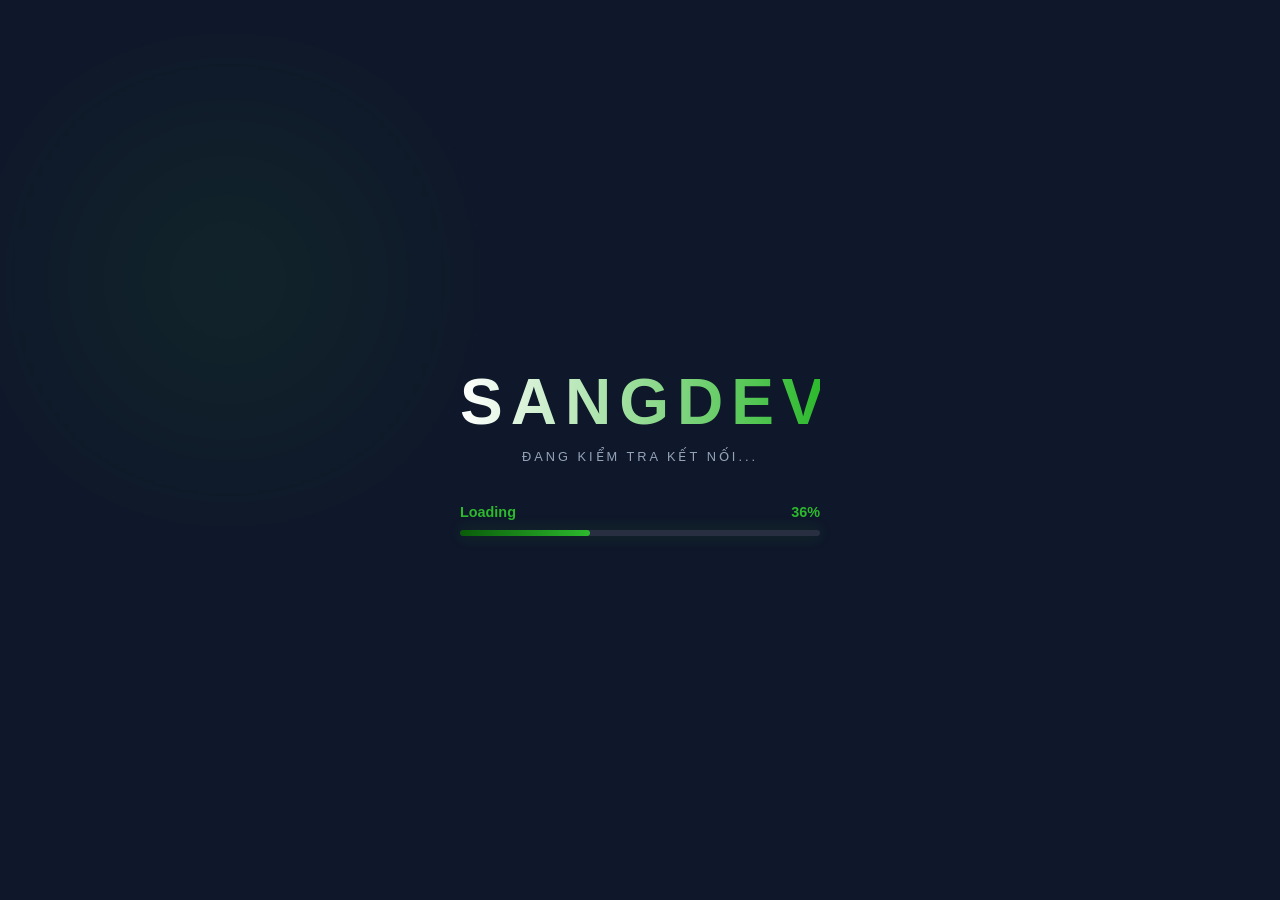
<file: index.html>
<!DOCTYPE html>
<html lang="vi">
<head>
<meta charset="UTF-8">
<meta name="viewport" content="width=device-width, initial-scale=1.0">

<!-- 1. TIÊU ĐỀ TRÌNH DUYỆT -->
<title>Sang dev</title>

<!-- 2. THẺ META ĐỂ HIỂN THỊ KHI GỬI LINK (SEO & SOCIAL) -->
<meta name="description" content="sangdevshop dịch vụ lập trình web & bán tool siu vip giá rẻ ">
<meta property="og:title" content="Sang dev">
<meta property="og:description" content="sangdevshop dịch vụ lập  trình web & bán tool siu vip giá rẻ ">
<meta property="og:image" content="https://sf-static.upanhlaylink.com/img/image_202605143b744d2855b5062eed3eedf8bc4d9709.jpg"> <!-- Thay link ảnh vào đây -->
<meta property="og:url" content="https://sangshop.onrender.com/">
<meta property="og:type" content="website">

<!-- 3. LOGO NHỎ TRÊN TAB TRÌNH DUYỆT (FAVICON) -->
<link rel="icon" type="image/x-icon" href="https://sf-static.upanhlaylink.com/img/image_202605143b744d2855b5062eed3eedf8bc4d9709.jpg">

<link rel="stylesheet" href="https://cdnjs.cloudflare.com/ajax/libs/font-awesome/6.4.0/css/all.min.css">

<style>
:root {
--primary-color: #2db92d;
--dark-green: #0a5c0a;
--bg-color: #0f172a;
}

* {
margin: 0; padding: 0; box-sizing: border-box;
font-family: 'Inter', 'Segoe UI', Roboto, sans-serif;
}

body {
background: var(--bg-color);
height: 100vh;
display: flex;
justify-content: center;
align-items: center;
overflow: hidden;
color: white;
}

body::before {
content: "";
position: absolute;
width: 200px;
height: 200px;
background: var(--primary-color);
filter: blur(120px);
opacity: 0.2;
top: 20%; left: 10%;
z-index: -1;
}

.loading-wrapper {
text-align: center;
width: 100%;
max-width: 400px;
padding: 20px;
}

.logo-container {
margin-bottom: 40px;
}

.logo {
font-size: 4rem;
font-weight: 900;
letter-spacing: 8px;
text-transform: uppercase;
background: linear-gradient(to right, #fff, var(--primary-color), #fff);
background-size: 200% auto;
-webkit-background-clip: text;
color: transparent;
animation: shine 4s linear infinite;
}

@keyframes shine {
to { background-position: 200% center; }
}

.status-text {
font-size: 0.8rem;
text-transform: uppercase;
letter-spacing: 3px;
color: #94a3b8;
margin-top: 10px;
}

.progress-info {
display: flex;
justify-content: space-between;
margin-bottom: 10px;
font-size: 0.9rem;
color: var(--primary-color);
font-weight: 600;
}

.loading-bar-container {
width: 100%;
height: 6px;
background: rgba(255,255,255,0.1);
border-radius: 20px;
overflow: hidden;
position: relative;
box-shadow: 0 0 15px rgba(45, 185, 45, 0.2);
}

.loading-bar {
width: 0%;
height: 100%;
background: linear-gradient(90deg, var(--dark-green), var(--primary-color));
border-radius: 20px;
transition: width 0.1s ease-out;
}

.transition-overlay {
position: fixed;
inset: 0;
background: #fff;
transform: scaleY(0);
transform-origin: bottom;
transition: transform .6s cubic-bezier(.77,0,.175,1);
z-index: 9999;
}

.transition-overlay.active {
transform: scaleY(1);
transform-origin: top;
}

@media(max-width: 480px) {
.logo { font-size: 2.8rem; letter-spacing: 4px; }
}
</style>
</head>
<body>

<div class="transition-overlay" id="overlay"></div>

<div class="loading-wrapper">
<div class="logo-container">
<div class="logo">SANGDEV</div>
<div class="status-text" id="status-msg">Đang khởi tạo hệ thống...</div>
</div>

<div class="progress-box">
<div class="progress-info">
<span id="load-label">Loading</span>
<span id="percent-text">0%</span>
</div>
<div class="loading-bar-container">
<div class="loading-bar" id="bar"></div>
</div>
</div>
</div>

<script>
const bar = document.getElementById("bar");
const percentText = document.getElementById("percent-text");
const statusMsg = document.getElementById("status-msg");
const overlay = document.getElementById("overlay");

const targetUrl = "https://sangshop.onrender.com/";

function wakeUpServer() {
fetch(targetUrl, { mode: 'no-cors' })
.catch(e => console.log("Connecting..."));
}

wakeUpServer();

let percent = 0;
const messages = ["Đang kiểm tra kết nối...", "Tối ưu hóa tài nguyên...", "Sẵn sàng truy cập!"];

const loading = setInterval(() => {
percent += 1;
bar.style.width = percent + "%";
percentText.innerText = percent + "%";

if(percent === 30) statusMsg.innerText = messages[0];
if(percent === 60) statusMsg.innerText = messages[1];
if(percent === 90) statusMsg.innerText = messages[2];

if (percent >= 100) {
clearInterval(loading);
setTimeout(() => {
overlay.classList.add("active");
setTimeout(() => {
window.location.href = targetUrl;
}, 600);
}, 300);
}
}, 30);
</script>

</body>
</html>
</file>
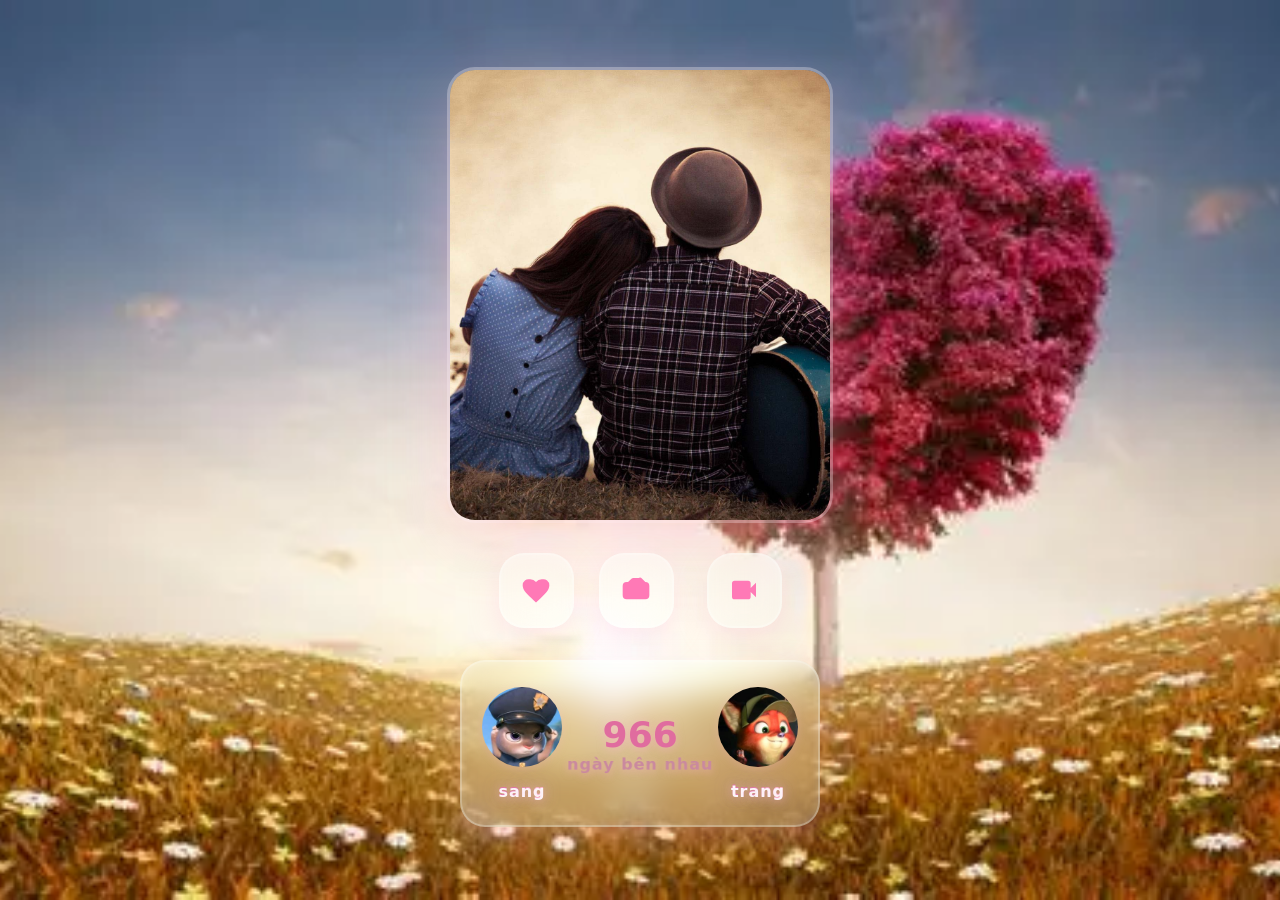
<file: in1.html>
<!DOCTYPE html>
<html lang="vi">
<head>
  <meta charset="UTF-8">
  <meta name="viewport" content="width=device-width, initial-scale=1.0">
  <title>Album</title>
  <link rel="stylesheet" href="style1.css">
</head>
<body>
  <div class="wrapper">
    <div class="menu-overlay" id="overlay"></div>
    <main>
      <div class="photo-container">
        <img id="photo" class="main-photo" src="img/dep1.jpg" alt="Ảnh" />
      </div>
      <div class="action-row">
        <button class="action-btn" id="likeBtn" aria-label="Thả tim">
          <svg viewBox="0 0 24 24"><path d="M12 21.35 10.55 20C5.4 15.36 2 12.28 2 8.5A4.5 4.5 0 0 1 7.5 4a5.5 5.5 0 0 1 4.5 2.09A5.5 5.5 0 0 1 16.5 4 4.5 4.5 0 0 1 22 8.5c0 3.78-3.4 6.86-8.55 11.54Z"/></svg>
        </button>
        <script>
          document.addEventListener('DOMContentLoaded', function() {
            document.getElementById('likeBtn').onclick = function() {
              localStorage.setItem('autoPlayMusic', '1');
              window.location.href = 'in4.html';
            };
          });
        </script>
        </button>
        <button class="action-btn" aria-label="Ảnh">
          <svg viewBox="0 0 24 24"><path d="M21 6h-2l-2.59-2.59A2 2 0 0 0 14 3H10a2 2 0 0 0-1.41.59L6 6H5A3 3 0 0 0 2 9v7a3 3 0 0 0 3 3h14a3 3 0 0 0 3-3V9a3 3 0 0 0-3-3Z"/></svg>
        </button>
        <script>
          document.addEventListener('DOMContentLoaded', function() {
            document.querySelector('.action-btn[aria-label="Ảnh"]').onclick = function() {
              localStorage.setItem('autoPlayMusic', '1');
              window.location.href = 'in2.html';
            };
            document.getElementById('videoBtn').onclick = function() {
              window.location.href = 'in3.html';
            };
          });
        </script>
         <button class="action-btn" aria-label="Video" id="videoBtn" style="margin-left:8px;">
           <svg viewBox="0 0 24 24" width="24" height="24"><path d="M17 10.5V7a2 2 0 0 0-2-2H5a2 2 0 0 0-2 2v10a2 2 0 0 0 2 2h10a2 2 0 0 0 2-2v-3.5l4 4v-11l-4 4z"/></svg>
         </button>
      </div>
      <div class="stats fancy-stats">
  <div class="user">
    <div class="avatar-border">
      <img class="avatar" src="img/anh1.jpg" alt="" />
    </div>
    <div class="name">sang</div>
  </div>
  <div class="likes">
    <div class="likes-count heart-beat">
      <span id="daysCount" class="date heart-beat" style="font-size:36px;color:#e06c9f;font-weight:800;text-shadow:0 2px 8px #fbb1d280">0</span>
      <div class="likes-text heart-beat" style="font-size:16px;color:#ca899f;font-weight:600;letter-spacing:1px;">ngày bên nhau</div>
    </div>
  </div>
  <div class="user">
    <div class="avatar-border">
      <img class="avatar" src="img/anh3.jpg" alt="" />
    </div>
    <div class="name">trang</div>
  </div>
</div>
    </main>
    <audio id="myAudio">
            <source src="img/ST.mp3" type="audio/mp3">
            Trình duyệt của bạn không hỗ trợ thẻ audio.
        </audio>

  </div>
  <script>
  const startDate = new Date("2024-04-12T00:00:00");
  function updateDaysTogether() {
    const el = document.getElementById("daysCount");
    if (!el) return;
    const now   = new Date();
    const diff  = now - startDate;
    const days  = Math.floor(diff / 86400000);
    el.textContent = days;
  }
  document.addEventListener("DOMContentLoaded", () => {
    updateDaysTogether();
    setInterval(updateDaysTogether, 60000);
  });
    document.addEventListener('DOMContentLoaded', function() {
    if (localStorage.getItem('autoPlayMusic') === '1') {
      var audio = document.getElementById('myAudio');
      if (audio) {
        // Thử phát tự động
        audio.play().catch(() => {
          // Nếu bị chặn, đợi người dùng click/chạm để phát
          function playMusicOnce() {
            if (audio.paused) audio.play().catch(()=>{});
            document.body.removeEventListener('touchstart', playMusicOnce);
            document.body.removeEventListener('mousedown', playMusicOnce);
            localStorage.removeItem('autoPlayMusic');
          }
          document.body.addEventListener('touchstart', playMusicOnce);
          document.body.addEventListener('mousedown', playMusicOnce);
        });
      } else {
        localStorage.removeItem('autoPlayMusic');
      }
    }
  });
</script>

  <script src="lang1.js"></script>
</body>
</html>
</file>
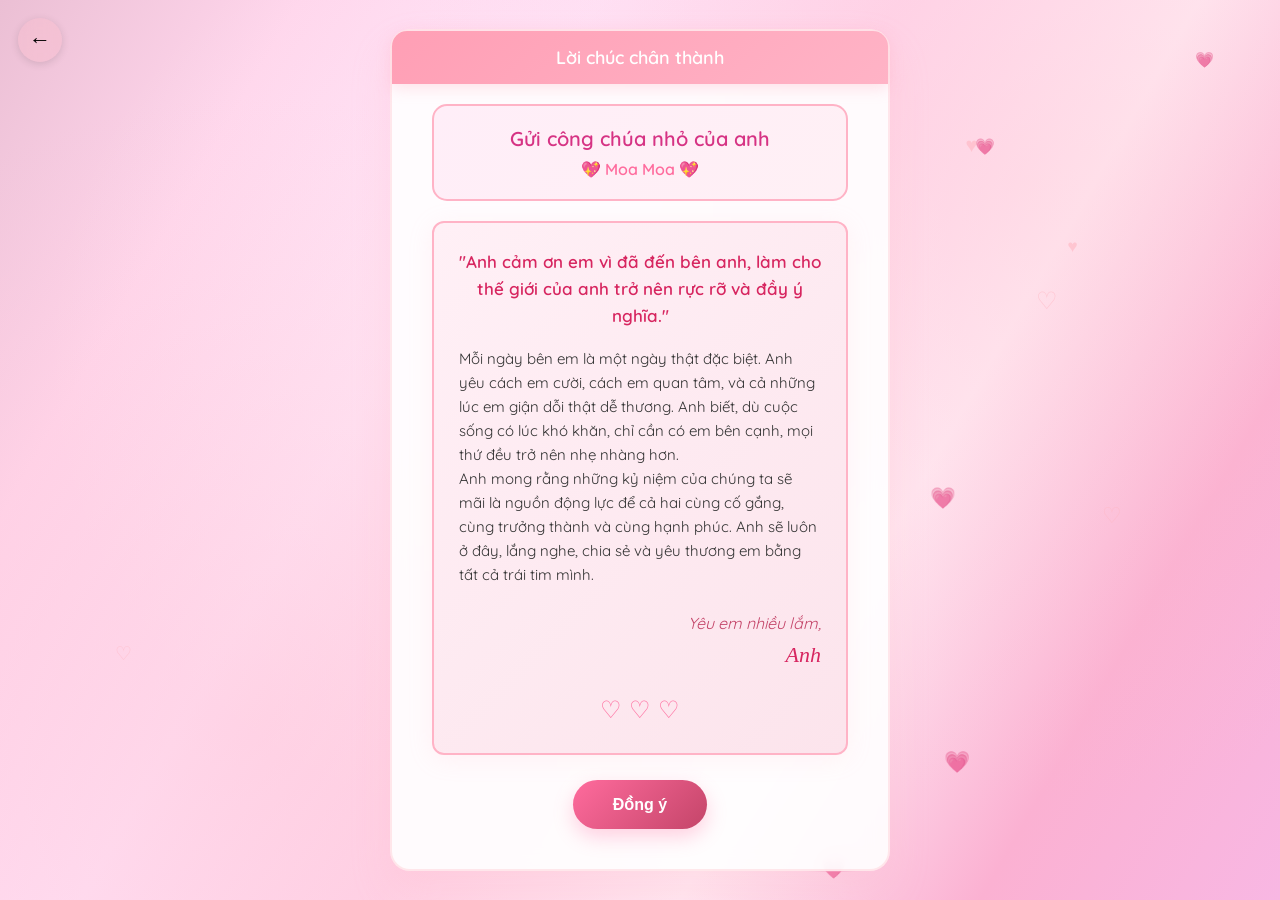
<file: in4.html>
<!DOCTYPE html>
<html lang="vi">
<head>
    <meta charset="UTF-8">
    <meta name="viewport" content="width=device-width, initial-scale=1.0">
    <title>Album</title>
    <link rel="stylesheet" href="style4.css">
</head>
<body>
    
  <div class="bubble pink"></div>
  <div class="bubble light"></div>
  <div class="bubble deep"></div>
  <div class="bubble tiny"></div>
<div class="bubble blue"></div>
<div class="bubble yellow"></div>
<div class="bubble green"></div>
<div class="bubble orange"></div>
<div class="bubble purple"></div>
<div class="bubble red"></div>
<div class="bubble big"></div>
<div class="bubble mid"></div>
<div class="bubble small"></div>
        <button id="backToHome" style="position:fixed;top:18px;left:18px;z-index:2000;background:rgba(255,182,193,0.25);border:none;border-radius:50%;width:44px;height:44px;display:flex;align-items:center;justify-content:center;font-size:22px;box-shadow:0 2px 8px rgba(0,0,0,0.12);cursor:pointer;backdrop-filter:blur(8px);">
            ←
        </button>
        <div class="floating-hearts"></div>
    
        <div class="container">
    <div class="decorative-corner corner-1"></div>
    <div class="decorative-corner corner-2"></div>
    
    <div class="message-header">
        Lời chúc chân thành
    </div>
    
    <div class="greeting">
        Gửi công chúa nhỏ của anh
        <span class="greeting-emoticon">💖 Moa Moa 💖</span>
    </div>
    
    <div class="message-content" style="background:linear-gradient(135deg,#fff0f6,#fce4ec);border:2px solid #ffb3c6;box-shadow:0 4px 24px rgba(255,182,193,0.15);">
        <p style="font-size:17px;color:#d72660;font-weight:600;text-align:center;margin-bottom:18px;">
            "Anh cảm ơn em vì đã đến bên anh, làm cho thế giới của anh trở nên rực rỡ và đầy ý nghĩa."
        </p>
        <p>
            Mỗi ngày bên em là một ngày thật đặc biệt. Anh yêu cách em cười, cách em quan tâm, và cả những lúc em giận dỗi thật dễ thương. Anh biết, dù cuộc sống có lúc khó khăn, chỉ cần có em bên cạnh, mọi thứ đều trở nên nhẹ nhàng hơn.
        </p>
        <p>
            Anh mong rằng những kỷ niệm của chúng ta sẽ mãi là nguồn động lực để cả hai cùng cố gắng, cùng trưởng thành và cùng hạnh phúc. Anh sẽ luôn ở đây, lắng nghe, chia sẻ và yêu thương em bằng tất cả trái tim mình.
        </p>
        <p style="margin-top:24px;text-align:right;font-style:italic;color:#c44569;font-size:16px;">
            Yêu em nhiều lắm,<br>
            <span style="font-family:'Dancing Script',cursive;font-size:22px;color:#d72660;">Anh</span>
        </p>
        <div style="text-align:center;margin-top:18px;">
            <span style="font-size:24px;color:#ff6b9d;">♡ ♡ ♡</span>
        </div>
    </div>
    
    <button class="send-button" onclick="sendMessage()">Đồng ý</button>
</div>
<audio id="myAudio">
            <source src="img/nhacbisou.mp3" type="audio/mp3">
            Trình duyệt của bạn không hỗ trợ thẻ audio.
        </audio>
    <script src="lang4.js"></script>
</body>
</html>
</file>
<file: style1.css>
* {
  margin: 0;
  padding: 0;
  box-sizing: border-box;
}

body {
  font-family: 'Poppins', system-ui, Arial, sans-serif;
  background-image: url('img/nenn.jpg');
  background-size: cover;
  background-position: center;
  background-repeat: no-repeat;

  min-height: 100vh;
  padding: 0;
  margin: 0;
  transition: background 0.3s;
}

.wrapper {
  justify-content: center;
  align-items: center;
}
@media (min-width: 769px) {
  .wrapper {
    display: flex;
    justify-content: center;
    align-items: center;
  }
  
  main, .container {
    margin: 0 auto;
  }
}
.container, main {
  position: relative;
  /* Loại bỏ nền trắng - để trong suốt */
  background: transparent;
  backdrop-filter: none;
  border-radius: 0;
  padding: 20px 16px;
  width: 100%;
  min-height: 100vh;
  text-align: center;
  box-shadow: none;
  border: none;
  /* Chia đều màn hình thành các phần */
  display: grid;
  grid-template-rows: auto 1fr auto auto;
  gap: 20px;
}

.header {
  display: flex;
  justify-content: space-between;
  align-items: center;
  margin-bottom: 20px;
  position: relative;
}

.menu-icon {
  width: 40px;
  height: 40px;
  background: linear-gradient(120deg,#ffeaf4 0%,#fbb1d2 100%);
  border-radius: 12px;
  display: flex;
  flex-direction: column;
  justify-content: center;
  align-items: center;
  gap: 6px;
  cursor: pointer;
  transition: .3s;
  box-shadow: 0 2px 8px #fbb1d240;
}

.menu-icon:hover {
  background: linear-gradient(120deg,#fbb1d2 0%,#ffeaf4 100%);
  transform: scale(1.10);
}

.menu-line {
  width: 24px;
  height: 3px;
  background: #fbb1d2;
  border-radius: 2px;
  transition: .3s;
}

.menu-dropdown {
  position: absolute;
  top: 48px;
  left: 0;
  background: rgba(255,255,255,.99);
  backdrop-filter: blur(20px);
  border-radius: 20px;
  padding: 18px 20px;
  min-width: 220px;
  box-shadow: 0 10px 30px #fbb1d240;
  transform: translateY(-12px);
  opacity: 0;
  visibility: hidden;
  transition: .25s;
  z-index: 20;
}

.menu-dropdown.active {
  transform: translateY(0);
  opacity: 1;
  visibility: visible;
}

.menu-item {
  display: flex;
  align-items: center;
  gap: 12px;
  padding: 14px 8px;
  color: #d72660;
  font-size: 16px;
  font-weight: 600;
  border-bottom: 1px solid #fbb1d220;
  cursor: pointer;
  transition: .2s;
  border-radius: 8px;
}

.menu-item:last-child {
  border-bottom: none;
}

.menu-item:hover {
  color: #ff79b6;
  padding-left: 14px;
  background: #ffeaf4;
}

.menu-item-icon {
  width: 24px;
  height: 24px;
  fill: currentColor;
}

.menu-overlay {
  position: fixed;
  inset: 0;
  background: rgba(0,0,0,.14);
  opacity: 0;
  visibility: hidden;
  transition: .25s;
  z-index: 10;
}

.menu-overlay.active {
  opacity: 1;
  visibility: visible;
}

.photo-container {
  position: relative;
  /* Chiếm toàn bộ không gian còn lại */
  width: 100%;
  /* Sử dụng grid để chia đều màn hình */
  display: flex;
  align-items: center;
  justify-content: center;
}

.main-photo {
  width: calc(100% - 20px);
  height: 50vh;
  border-radius: 25px;
  object-fit: cover;
  /* Nền trắng mờ cho ảnh */
  box-shadow: 
    0 20px 60px rgba(251, 177, 210, 0.4),
    0 0 0 3px rgba(255, 255, 255, 0.3),
    inset 0 2px 10px rgba(255, 255, 255, 0.2);
  transition: all 0.3s ease;
  backdrop-filter: blur(10px);
}

.diagonal-text {
  position: absolute;
  left: 50%;
  top: 50%;
  transform: translate(-50%,-50%) rotate(-15deg);
  color: #ff79b6;
  font-weight: 700;
  font-size: 18px;
  letter-spacing: .5px;
  white-space: nowrap;
  text-shadow: 2px 2px 10px #fbb1d2, 0 2px 8px #fff6 inset, 2px 2px 6px rgba(0,0,0,.12);
  pointer-events: none;
  background: rgba(255,255,255,.22);
  padding: 6px 16px;
  border-radius: 15px;
  border: 2px solid #fbb1d2;
}

.action-row {
  display: flex;
  justify-content: center;
  align-items: center;
  gap: 25px;
  padding: 0 20px;
  /* Đảm bảo action row có khoảng cách đều */
  min-height: 100px;
}

.action-btn {
  width: 75px;
  height: 75px;
  border-radius: 25px;
  /* Nền trắng mờ cho từng button */
  background: rgba(255, 255, 255, 0.25);
  backdrop-filter: blur(15px);
  border: 2px solid rgba(255, 255, 255, 0.3);
  display: flex;
  justify-content: center;
  align-items: center;
  cursor: pointer;
  transition: all 0.3s ease;
  position: relative;
  box-shadow: 
    0 10px 30px rgba(251, 177, 210, 0.3),
    inset 0 2px 10px rgba(255, 255, 255, 0.2);
}

.action-btn:hover {
  transform: translateY(-5px) scale(1.1);
  background: rgba(255, 255, 255, 0.4);
  box-shadow: 
    0 15px 40px rgba(251, 177, 210, 0.5),
    inset 0 2px 15px rgba(255, 255, 255, 0.3);
}

.action-btn svg {
  width: 28px;
  height: 28px;
  fill: #ff79b6;
  transition: fill 0.2s;
}

.notification-badge {
  position: absolute;
  top: -8px;
  right: -8px;
  background: #ff79b6;
  color: #fff;
  border-radius: 999px;
  width: 22px;
  height: 22px;
  font-size: 12px;
  display: flex;
  justify-content: center;
  align-items: center;
  font-weight: 700;
  box-shadow: 0 2px 8px #ff79b680;
}

.stats {
  /* Nền trắng mờ cho phần stats */
  background: rgba(255, 255, 255, 0.25);
  backdrop-filter: blur(15px);
  border: 2px solid rgba(255, 255, 255, 0.3);
  border-radius: 25px;
  padding: 25px 20px;
  display: flex;
  justify-content: space-between;
  align-items: center;
  box-shadow: 
    0 10px 30px rgba(251, 177, 210, 0.3),
    inset 0 2px 10px rgba(255, 255, 255, 0.2);
  margin: 0 10px 20px 10px;
}

.user {
  display: flex;
  flex-direction: column;
  align-items: center;
}

.avatar {
  width: 80px;
  height: 80px;
  border-radius: 50%;
  object-fit: cover;
  margin-bottom: 8px;
  box-shadow: 0 2px 8px #fbb1d240;
}

.name {
  font-size: 20px;
  font-weight: 700;
  background: linear-gradient(90deg, #e06c9f 40%, #ffb3c6 80%);
  color: transparent;
  -webkit-background-clip: text;
  background-clip: text;
  text-shadow:
    0 2px 8px #fbb1d280,
    0 1px 0 #fff,
    0 0px 12px #e1bfff80;
  letter-spacing: 1px;
  margin-top: 2px;
  margin-bottom: 0;
  transition: color 0.2s;
}

@media (max-width: 480px) {
  .name {
    font-size: 15px;
    text-shadow:
      0 1px 4px #fbb1d280,
      0 1px 0 #fff,
      0 0px 8px #e1bfff80;
  }
}

@media (min-width: 769px) {
  .name {
    font-size: 17px;
    text-shadow:
      0 2px 10px #fbb1d280,
      0 1px 0 #fff,
      0 0px 16px #e1bfff80;
  }
}

.likes {
  display: flex;
  flex-direction: column;
  align-items: center;
}

.heart {
  width: 32px;
  height: 32px;
  fill: #ff79b6;
  margin-bottom: 8px;
}

.likes-count {
  color: #ff79b6;
  font-size: 26px;
  font-weight: 800;
  text-shadow: 0 2px 8px #fbb1d280;
}

.likes-text {
  color: #d72660;
  font-size: 14px;
}

input[type="file"] {
  display: none;
}

@keyframes floatUp {
  from { opacity: 1; transform: translateY(0) scale(1); }
  to { opacity: 0; transform: translateY(-200px) scale(1.5); }
}

@keyframes slideIn {
  from { opacity: 0; transform: translateX(80px); }
  to { opacity: 1; transform: translateX(0); }
}

@keyframes slideOut {
  from { opacity: 1; transform: translateX(0); }
  to { opacity: 0; transform: translateX(80px); }
}

/* Media Queries được tối ưu cho full screen */
@media (max-width: 480px) {
  main, .container {
    padding: 15px 10px;
    gap: 15px;
  }
  
  .photo-container {
    height: 45vh;
  }
  
  .main-photo {
    width: calc(100% - 10px);
    height: 45vh;
    border-radius: 20px;
  }
  
  .diagonal-text {
    font-size: 16px;
    padding: 6px 15px;
    border-radius: 12px;
  }
  
  .action-row {
    gap: 20px;
    min-height: 80px;
  }
  
  .action-btn {
    width: 65px;
    height: 65px;
    border-radius: 20px;
  }
  
  .action-btn svg {
    width: 26px;
    height: 26px;
  }
  
  .stats {
    padding: 20px 15px;
    border-radius: 20px;
    margin: 0 5px 15px 5px;
  }
  
  .heart {
    width: 30px;
    height: 30px;
  }
  
  .likes-count {
    font-size: 24px;
  }
  
  .name {
    font-size: 15px;
  }
  
  .likes-text {
    font-size: 13px;
  }
}

/* Cho màn hình rất nhỏ (iPhone SE, etc.) */
@media (max-width: 375px) {
  main, .container {
    padding: 12px 8px;
    gap: 12px;
  }
  
  .photo-container {
    height: 40vh;
  }
  
  .main-photo {
    height: 40vh;
    width: calc(100% - 8px);
  }
  
  .action-row {
    gap: 15px;
    min-height: 70px;
  }
  
  .action-btn {
    width: 55px;
    height: 55px;
    border-radius: 18px;
  }
  
  .action-btn svg {
    width: 24px;
    height: 24px;
  }
  
  .stats {
    margin: 0 3px 12px 3px;
    padding: 18px 12px;
  }
  
  .avatar {
    width: 50px;
    height: 50px;
  }
  
  .likes-count {
    font-size: 22px;
  }
  
  .name {
    font-size: 14px;
  }
}

/* Cho tablet portrait */
@media (min-width: 481px) and (max-width: 768px) {
  main, .container {
    padding: 25px 20px;
    gap: 25px;
  }
  
  .photo-container {
    height: 55vh;
  }
  
  .main-photo {
    height: 55vh;
    width: calc(100% - 20px);
    border-radius: 30px;
  }
  
  .action-row {
    gap: 30px;
    min-height: 120px;
  }
  
  .action-btn {
    width: 85px;
    height: 85px;
    border-radius: 28px;
  }
  
  .action-btn svg {
    width: 34px;
    height: 34px;
  }
  
  .stats {
    padding: 30px 25px;
    border-radius: 30px;
    margin: 0 15px 25px 15px;
  }
}

/* Cho desktop - center và giữ tỷ lệ đẹp */
@media (min-width: 769px) {
  body {
    display: flex;
    justify-content: center;
    align-items: center;
    padding: 20px;
  }
  
  main, .container {
    max-width: 420px;
    min-height: 90vh;
    height: 90vh;
    padding: 25px 20px;
    gap: 20px;
  }
  
  .photo-container {
    height: 50vh;
  }
  
  .main-photo {
    height: 50vh;
    width: 100%;
    border-radius: 25px;
  }
  
  .diagonal-text {
    font-size: 20px;
    padding: 8px 20px;
    border-radius: 16px;
  }
  
  .action-row {
    gap: 25px;
    min-height: 100px;
  }
  
  .action-btn {
    width: 75px;
    height: 75px;
    border-radius: 25px;
  }
  
  .action-btn svg {
    width: 32px;
    height: 32px;
  }
  
  .stats {
    padding: 25px 20px;
    border-radius: 25px;
    margin: 0 10px 20px 10px;
  }

  
  .heart {
    width: 36px;
    height: 36px;
  }
  
  .likes-count {
    font-size: 28px;
  }
  
  .name {
    font-size: 16px;
  }
  
  .likes-text {
    font-size: 14px;
  }
}
.bounce-anim {
  animation: bounceUpDown 1.6s infinite cubic-bezier(.68,-0.55,.27,1.55);
  will-change: transform;
}

.heart-beat {
  animation: heartBeatSmooth 2.2s infinite cubic-bezier(.44,0,.56,1);
  will-change: transform;
}

@keyframes heartBeatSmooth {
  0%   { transform: scale(1);}
  15%  { transform: scale(1.08);}
  30%  { transform: scale(1.15);}
  45%  { transform: scale(1.10);}
  60%  { transform: scale(1.02);}
  100% { transform: scale(1);}
}
</file>
<file: style4.css>
@import url('https://fonts.googleapis.com/css2?family=Quicksand:wght@300;400;500;600&display=swap');
        
        * {
            margin: 0;
            padding: 0;
            box-sizing: border-box;
        }
        
        body {
            font-family: 'Quicksand', sans-serif;
            min-height: 100vh;
            display: flex;
            justify-content: center;
            align-items: center;
            position: relative;
            overflow: hidden;
            background-size: 400% 400%;
            animation: gradientMove 12s ease-in-out infinite;
            background: linear-gradient(120deg, #ebbfd4, #ffd6ec, #ffe1f7, #ffd6ec, #ffeaf4, #fbb1d2, #f8b7e3);
        }
         @keyframes pink-move {
                        0% { background-position: 0% 50%; }
                        25% { background-position: 50% 100%; }
                        50% { background-position: 100% 50%; }
                        75% { background-position: 50% 0%; }
                        100% { background-position: 0% 50%; }
                }
        body::before {
            content: '';
            position: absolute;
            width: 100%;
            height: 100%;
            background-image: 
                radial-gradient(circle at 20% 80%, rgba(255, 182, 193, 0.3) 0%, transparent 50%),
                radial-gradient(circle at 80% 20%, rgba(255, 192, 203, 0.3) 0%, transparent 50%),
                radial-gradient(circle at 40% 40%, rgba(255, 240, 245, 0.4) 0%, transparent 50%);
        }
        /* Bong bóng nổi lên */
.bubble {
    position: fixed;
    bottom: -100px;
    border-radius: 50%;
    opacity: 0.5;
    z-index: -1;
    animation: bubble-float 12s linear infinite;
    pointer-events: none;
}
.bubble.pink { background: #fbb1d2; width: 60px; height: 60px; left: 10%; animation-duration: 10s; }
.bubble.light { background: #fad2e5; width: 40px; height: 40px; left: 30%; animation-duration: 13s; }
.bubble.deep { background: #f8a0d1; width: 80px; height: 80px; left: 60%; animation-duration: 15s; }
.bubble.tiny { background: #ffd6ec; width: 30px; height: 30px; left: 80%; animation-duration: 9s; }

/* Bóng mới nhiều màu và vị trí */
.bubble.blue { background: #b2eaff; width: 50px; height: 50px; left: 15%; animation-duration: 12s; }
.bubble.yellow { background: #eeecd9; width: 35px; height: 35px; left: 25%; animation-duration: 11s; }
.bubble.green { background: #c8ffd4; width: 70px; height: 70px; left: 45%; animation-duration: 14s; }
.bubble.orange { background: #ffd6a0; width: 55px; height: 55px; left: 55%; animation-duration: 10s; }
.bubble.purple { background: #e1bfff; width: 40px; height: 40px; left: 70%; animation-duration: 13s; }
.bubble.red { background: #ffb3b3; width: 60px; height: 60px; left: 85%; animation-duration: 12s; }
.bubble.big { background: #ffeaf4; width: 100px; height: 100px; left: 5%; animation-duration: 18s; }
.bubble.mid { background: #fbb1d2; width: 80px; height: 80px; left: 35%; animation-duration: 16s; }
.bubble.small { background: #fad2e5; width: 25px; height: 25px; left: 75%; animation-duration: 8s; }

@keyframes bubble-float {
    0% { transform: translateY(0) scale(1); opacity: 0.5; }
    80% { opacity: 0.7; }
    100% { transform: translateY(-110vh) scale(1.2); opacity: 0; }
}
        .floating-hearts {
            position: absolute;
            width: 100%;
            height: 100%;
            pointer-events: none;
            z-index: 0;
        }
        
        .heart {
            position: absolute;
            font-size: 20px;
            color: rgba(255, 182, 193, 0.6);
            animation: float 6s ease-in-out infinite;
        }
        
        @keyframes float {
            0%, 100% { transform: translateY(0px) rotate(0deg); opacity: 0.6; }
            50% { transform: translateY(-20px) rotate(5deg); opacity: 1; }
        }
        
        .container {
            background: rgba(255, 255, 255, 0.9);
            backdrop-filter: blur(10px);
            border: 2px solid rgba(255, 182, 193, 0.3);
            border-radius: 20px;
            padding: 40px;
            max-width: 500px;
            width: 90%;
            box-shadow: 0 20px 40px rgba(255, 182, 193, 0.2);
            position: relative;
            z-index: 1;
            animation: slideIn 0.8s ease-out;
        }
        .decorative-corner {
            display: none;
        }
        
        @keyframes slideIn {
            from { opacity: 0; transform: translateY(30px); }
            to { opacity: 1; transform: translateY(0); }
        }
        
        .message-header {
            background: linear-gradient(135deg, #ff9fb5, #ffb3c6);
            color: white;
            padding: 15px 20px;
            border-radius: 15px 15px 0 0;
            margin: -40px -40px 20px -40px;
            text-align: center;
            font-weight: 600;
            font-size: 18px;
            box-shadow: 0 4px 15px rgba(255, 159, 181, 0.3);
        }
        @keyframes bounce {
            0%, 20%, 50%, 80%, 100% { transform: translateY(0); }
            40% { transform: translateY(-10px); }
            60% { transform: translateY(-5px); }
        }
        
        .greeting {
            background: linear-gradient(135deg, #ffeef8, #fff0f5);
            border: 2px solid #ffb3c6;
            border-radius: 15px;
            padding: 20px;
            margin-bottom: 20px;
            text-align: center;
            font-size: 20px;
            font-weight: 600;
            color: #d63384;
            position: relative;
            overflow: hidden;
        }
        
        .greeting::before {
            content: '';
            position: absolute;
            top: -2px;
            left: -2px;
            right: -2px;
            bottom: -2px;
            background: linear-gradient(45deg, #ff9fb5, #ffb3c6, #ffc2d4, #ff9fb5);
            border-radius: 15px;
            z-index: -1;
            animation: borderGlow 3s linear infinite;
        }
        
        @keyframes borderGlow {
            0%, 100% { opacity: 0.8; }
            50% { opacity: 1; }
        }
        
        .greeting-emoticon {
            display: block;
            font-size: 16px;
            margin-top: 8px;
            color: #ff6b9d;
        }
        
        .message-content {
            background: #fafafa;
            border: 1px solid #e0e0e0;
            border-radius: 12px;
            padding: 25px;
            margin-bottom: 25px;
            line-height: 1.6;
            color: #333;
            font-size: 15px;
            position: relative;
        }
        
        .send-button {
            background: linear-gradient(135deg, #ff6b9d, #c44569);
            color: white;
            border: none;
            border-radius: 25px;
            padding: 15px 40px;
            font-size: 16px;
            font-weight: 600;
            cursor: pointer;
            display: block;
            margin: 0 auto;
            transition: all 0.3s ease;
            box-shadow: 0 8px 20px rgba(255, 107, 157, 0.3);
            position: relative;
            overflow: hidden;
        }
        
        .send-button::before {
            content: '';
            position: absolute;
            top: 50%;
            left: 50%;
            width: 0;
            height: 0;
            background: rgba(255, 255, 255, 0.2);
            border-radius: 50%;
            transition: all 0.6s ease;
            transform: translate(-50%, -50%);
        }
        
        .send-button:hover {
            transform: translateY(-3px);
            box-shadow: 0 12px 25px rgba(255, 107, 157, 0.4);
        }
        
        .send-button:hover::before {
            width: 300px;
            height: 300px;
        }
        
        .send-button:active {
            transform: translateY(-1px);
        }
        
        .decorative-corner {
            position: absolute;
            width: 30px;
            height: 30px;
            background: linear-gradient(45deg, #ffb3c6, #ff9fb5);
            border-radius: 50%;
            opacity: 0.7;
        }
        
        .corner-1 { top: 15px; right: 15px; animation: pulse 2s infinite; }
        .corner-2 { bottom: 15px; left: 15px; animation: pulse 2s infinite 1s; }
        
        @keyframes pulse {
            0%, 100% { transform: scale(1); opacity: 0.7; }
            50% { transform: scale(1.2); opacity: 1; }
        }
        
        /* Responsive design */
        @media (max-width: 480px) {
            .container {
                margin: 20px;
                padding: 30px 25px;
            }
            
            .message-header {
                margin: -30px -25px 15px -25px;
                font-size: 16px;
            }
            
            .greeting {
                font-size: 18px;
                padding: 15px;
            }
            
            .message-content {
                padding: 20px;
                font-size: 14px;
            }
        }
</file>
